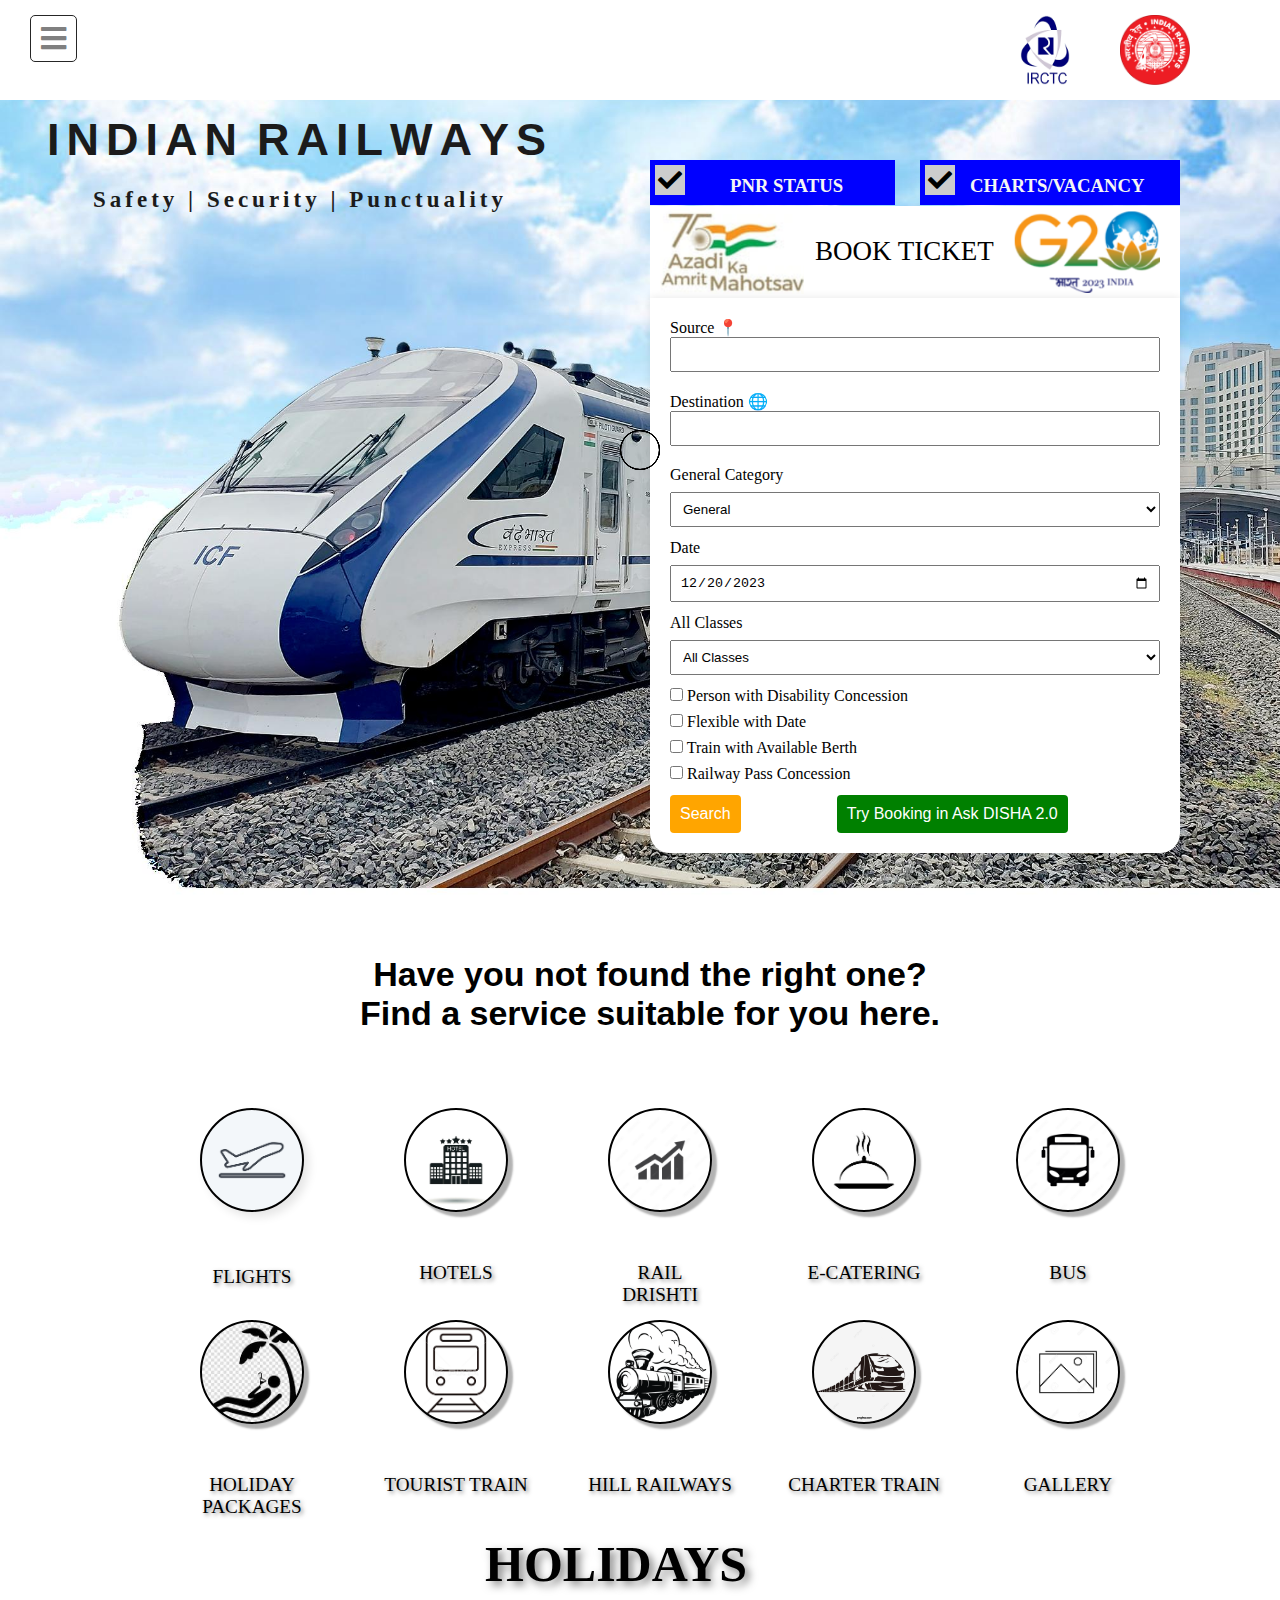
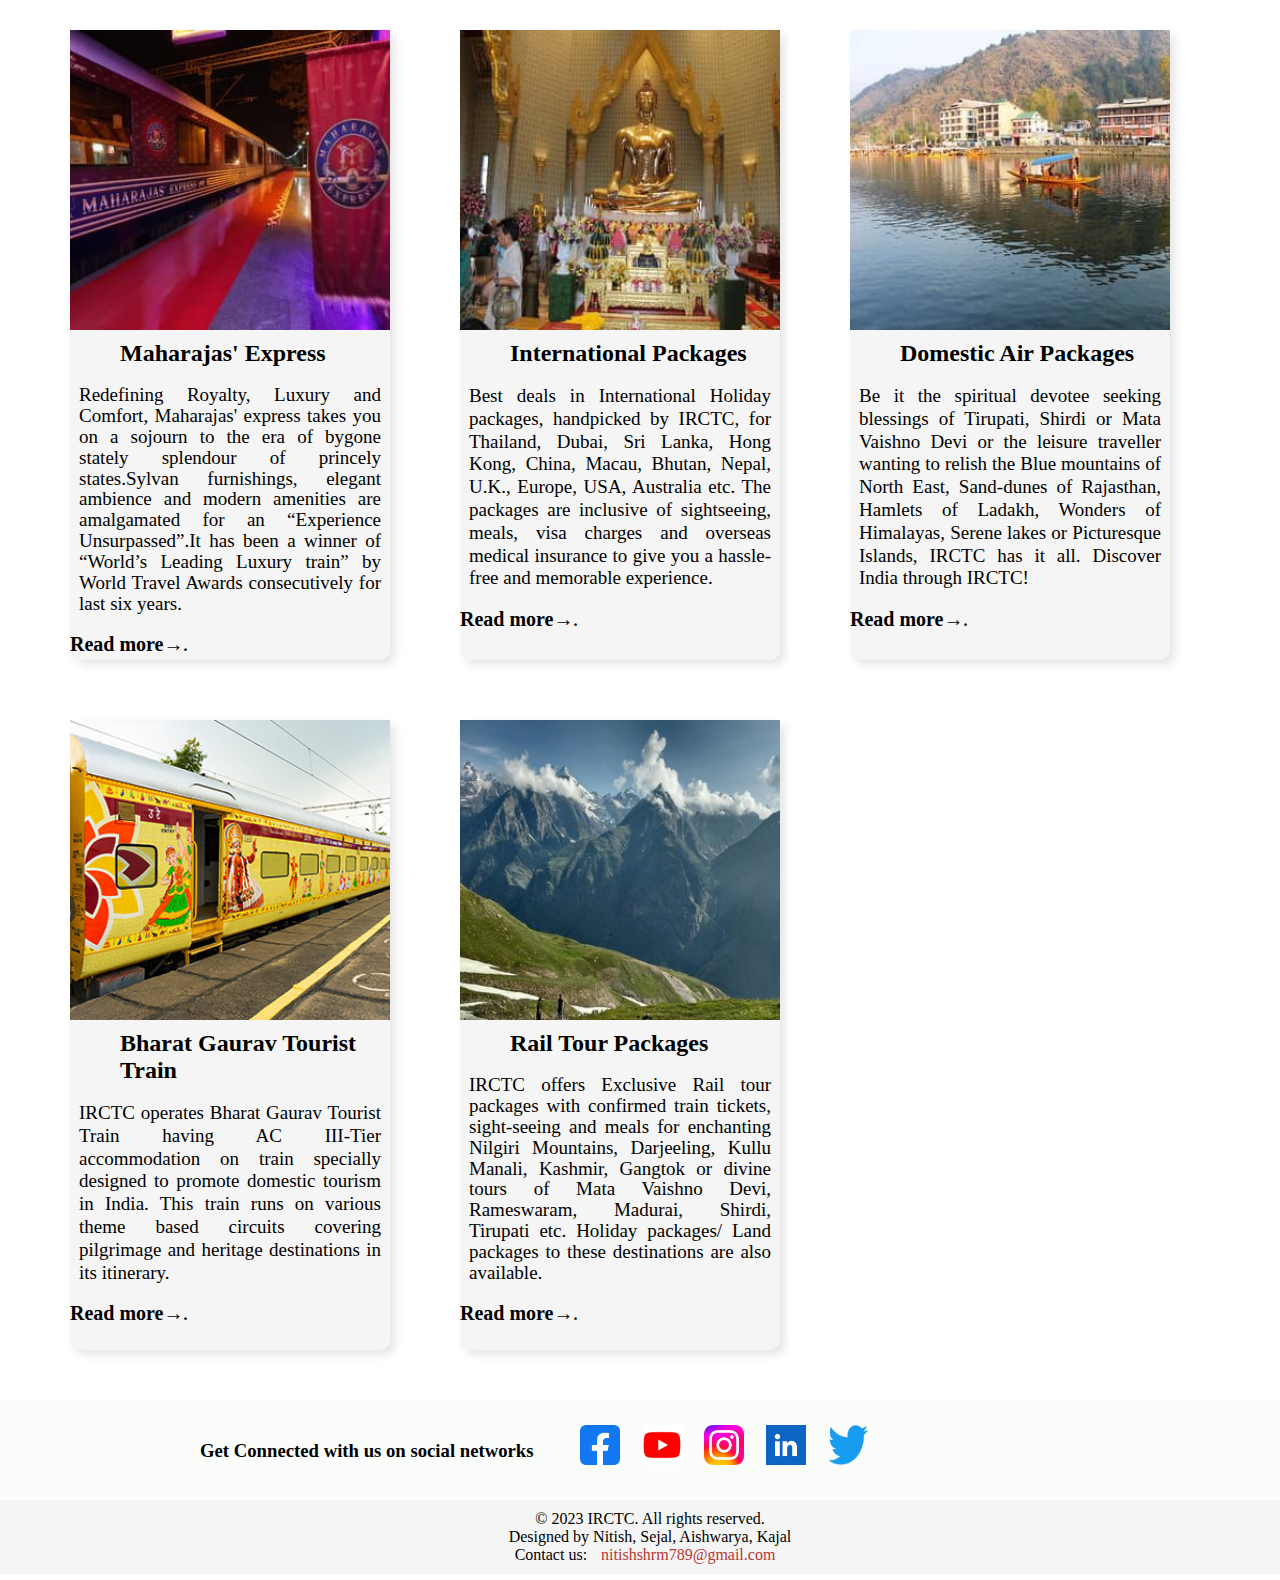
<file: index.html>
<!DOCTYPE html>
<html lang="en" dir="ltr">
  <head>
    <meta charset="utf-8">
    <link rel="stylesheet" href="style.css">
    <meta name="viewport" content="width=device-width, initial-scale=1.0">
    <title>IRCTC Next Generation eTicketing System</title>
    <link rel="stylesheet" href="https://cdnjs.cloudflare.com/ajax/libs/font-awesome/5.15.3/css/all.min.css"/>
    <link rel="stylesheet" href="https://cdnjs.cloudflare.com/ajax/libs/font-awesome/6.0.0/css/all.min.css" integrity="sha512-fI9Wkg2CCB9GOE9Vx4iht7Jj3b9a0hVrGWpCyNhW4F5e4pk3zcocETlZSWQ8dR82FkvQUw1iUzHu5Gzgk5aXmQ==" crossorigin="anonymous" referrerpolicy="no-referrer" />

  
  </head>
  <body>
    <nav>
      <div class="navbar">
        <div class="irctcLogo">
          <img src="images/irctc login.png" alt="Irctc logo">
        </div>
        <div class="indianRailway">
          <img src="images/indian_railway_image.webp" alt="Indian railway image">
        </div>
      </div>
    </nav>
    <input type="checkbox" id="check">
    <label for="check">
      <i class="fas fa-bars" id="btn1"></i>
      <i class="fas fa-times" id="cancel1"></i>
    </label>
    
    <div class="sidebar">
      <header>
        <h3>My Menu</h3>
      </header>
      <a href="login.html" class="active" target="_blank">
        <i class="fas fa-qrcode"></i>
        <span>LOGIN</span>
      </a>
      <a href="registration.html" target="_blank">
        <i class="fas fa-link"></i>
        <span>Register</span>
      </a>
      <a href="happy_eye.html" target="_blank">
        <i class="fas fa-stream"></i>
        <span>Overview</span>
      </a>
      <a href="happy_eye.html" target="_blank">
         <i class="fas fa-calendar"></i>
        <span>Events</span>
      </a>
      <a href="about.html" target="_blank">
        <i class="far fa-question-circle"></i>
        <span>About</span>
      </a>
      <a href="services.html" target="_blank">
        <i class="fas fa-sliders-h"></i>
        <span>Services</span>
      </a>
      <a href="contact.html" target="_blank">
        <i class="far fa-envelope"></i>
        <span>Contact</span>
      </a>
    </div>
    <div class="vandeBharatImage">
      <h2>
        <ul>
          <li>I</li>
          <li>N</li>
          <li>D</li>
          <li>I</li>
          <li>A</li>
          <li>N</li>
          <li>R</li>
          <li>A</li>
          <li>I</li>  
          <li>L</li>
          <li>W</li>
          <li>A</li>
          <li>Y</li>
          <li>S</li>
        </ul>
      </h2>
      <h4>Safety | Security | Punctuality</h4>
      <div class="pnr_status">
        <div class="bag">
          <i class="fas fa-check"></i>
        </div>
        <div class="pnr_text">
          <a href="pnr_status.html" target="_blank"><h3> PNR STATUS</h3></a>
        </div>        
      </div>

      <div class="charts_vaccancy">
        <div class="bag">
          <i class="fas fa-check"></i>
        </div>
        <div class="inner_charts_vaccancy" >
          <a href="train_chart.html" target="_blank"><h3>CHARTS/VACANCY</h3></a>
        </div>        
      </div>

      <div class="form">
        <div class="azaadi_ka_mahotsav"></div>
        <div class="Book_tkt"><p>BOOK TICKET</p></div>
        <div class="g20"></div>
        <div class="final_form">
          <form>
            <label for="source">
              Source
              <span class="icon">&#128205;</span>
              <input type="text" id="source" name="source" required>
            </label>
        
            <label for="destination">
              Destination
              <span class="icon">&#127760;</span>
              <input type="text" id="destination" name="destination" required>
            </label>
        
            <label for="category">General Category</label>
            <select id="category" name="category">
              <option value="default">General</option>
              <option value="ladies">Ladies</option>
              <option value="sr-citizen">Lower Birth/Sr Citizen</option>
              <option value="disability">Person with Disability</option>
              <option value="duty-pass">Duty Pass</option>
              <option value="tatkal">Tatkal</option>
              <option value="premium-tatkal">Premium Tatkal</option>
            </select>
        
            <label for="date">Date</label>
            <input type="date" id="date" name="date" value="2023-12-20">
        
            <label for="category">All Classes</label>
            <select id="category" name="category">
              <option value="default">All Classes</option>
              <option value="ladies">Anubhuti Class (EA)</option>
              <option value="sr-citizen">AC First Class (1A) </option>
              <option value="disability">Vistadome AC (EV)</option>
              <option value="duty-pass">Exec. Chair Car (EC)</option>
              <option value="tatkal">AC 2 Tier (2A)</option>
              <option value="premium-tatkal">First Class (FC)</option>
              <option value="premium-tatkal">AC 3 Tier (3A)</option>
              <option value="premium-tatkal">AC 3 Economy (3E)</option>
              <option value="premium-tatkal">Vistadome Chair Car (VC)</option>
              <option value="premium-tatkal">AC Chair car (CC)</option>
              <option value="premium-tatkal">Sleeper (SL)</option>
              <option value="premium-tatkal">Vistadome Non AC (VS)</option>
              <option value="premium-tatkal">Second Sitting (2S)</option>
            </select>
        
            <div class="checkbox-group">
              <label>
                <input type="checkbox" name="disability-concession"> Person with Disability Concession
              </label>
              <label>
                <input type="checkbox" name="flexible-date"> Flexible with Date
              </label>
              <label>
                <input type="checkbox" name="available-berth"> Train with Available Berth
              </label>
              <label>
                <input type="checkbox" name="railway-pass-concession"> Railway Pass Concession
              </label>
            </div>
        
            <button type="button" class="search-btn">Search</button>
            <button type="button" class="try-booking-btn">Try Booking in Ask DISHA 2.0</button>
          </form>
        </div>



      </div>
      
    </div>
    <div class="icon_Section">
      <h2 _ngcontent-ney-c70="">Have you not found the right one?<br>Find a service suitable for you here.</h2>
      <div class="icons">
        <div class="icons1">
          <div class="flight_both">
            <div class="flight"></div>
            <label for="FLIGHTS">FLIGHTS</label>
          </div>

          <div class="hotels_both">
            <div class="hotels"></div>
            <label for="HOTELS">HOTELS</label>
          </div>

          <div class="rail_drishti_both">
            <div class="rail_drishti"></div>
            <label for="RAIL DRISHTI">RAIL <br> DRISHTI</label>
          </div>

          <div class="e-catering-both">
            <div class="e-catering"></div>
            <label for="E-CATERING">E-CATERING</label>
          </div>

          <div class="bus_both">
            <div class="bus"></div> 
            <label for="BUS">BUS</label>
          </div>
          
        </div>
        
        <div class="icons2">

            <div class="holiday_packages_both">
              <div class="holiday_packages"></div>
              <label for="HOLIDAY PACKAGES">HOLIDAY <br> PACKAGES</label>
            </div>
  
            <div class="tourist_train_both">
              <div class="tourist_train"></div>
              <label for="TOURIST TRAIN">TOURIST TRAIN</label>
            </div>
  
            <div class="hill_railways_both">
              <div class="hill_railways"></div>
              <label for="HILL RAILWAYS">HILL RAILWAYS</label>
            </div>
  
            <div class="charter_train-both">
              <div class="charter_train"></div>
              <label for="CHARTER TRAIN">CHARTER TRAIN</label>
            </div>
  
            <div class="gallery_both">
              <div class="gallery"></div>
              <label for="GALLERY">GALLERY</label>
            </div>
        </div>
      </div>
    </div>

    <div class="holidays">
      <!-- <h1>HOLIDAYS</h1> -->
      <div class="section">
          <h1 class="ball">HOLIDAYS</h1>
      </div>
      <div class="maharajas_express">
        <div class="img1"></div>
        <h2>Maharajas' Express</h2><br>
        <p>Redefining Royalty, Luxury and Comfort, Maharajas' express takes you on a sojourn to the
           era of bygone stately splendour of princely states.Sylvan furnishings, elegant ambience and modern 
           amenities are amalgamated for an “Experience Unsurpassed”.It has been a winner of “World’s Leading 
           Luxury train” by World Travel Awards consecutively for last six years.</p> <br>
           <strong><a href="happy_eye.html" target="_blank">Read more→</a>.</strong>
      </div>
      <div class="International_Packages">
        <div class="img2"></div>
        <h2>International Packages</h2><br>
        <p>Best deals in International Holiday packages, handpicked by IRCTC, for Thailand, Dubai, Sri Lanka, 
          Hong Kong, China, Macau, Bhutan, Nepal, U.K., Europe, USA, Australia etc. The packages are inclusive 
          of sightseeing, meals, visa charges and overseas medical insurance to give you a hassle-free and 
          memorable experience.</p> <br>
          <strong><a href="happy_eye.html" target="_blank">Read more→</a>.</strong>
      </div>
      <div class="Domestic_Air_Packages">
        <div class="img3"></div>
        <h2>Domestic Air Packages</h2><br>
        <p>Be it the spiritual devotee seeking blessings of Tirupati, Shirdi or Mata Vaishno Devi or the leisure 
          traveller wanting to relish the Blue mountains of North East, Sand-dunes of Rajasthan, Hamlets of Ladakh, 
          Wonders of Himalayas, Serene lakes or Picturesque Islands, IRCTC has it all. Discover India through IRCTC!</p><br>
          <strong><a href="happy_eye.html" target="_blank">Read more→</a>.</strong>
      </div>
      <div class="Bharat_Gaurav_Tourist_Train">
        <div class="img4"></div>
        <h2>Bharat Gaurav Tourist Train</h2><br>
        <p>IRCTC operates Bharat Gaurav Tourist Train having AC III-Tier accommodation on train specially designed to 
          promote domestic tourism in India. This train runs on various theme based circuits covering pilgrimage and 
          heritage destinations in its itinerary.</p><br>
          <strong><a href="happy_eye.html" target="_blank">Read more→</a>.</strong>
      </div>
      <div class="Rail_Tour_Packages">
        <div class="img5"></div>
        <h2>Rail Tour Packages</h2><br>
        <p>IRCTC offers Exclusive Rail tour packages with confirmed train tickets, sight-seeing and meals for enchanting 
          Nilgiri Mountains, Darjeeling, Kullu Manali, Kashmir, Gangtok or divine tours of Mata Vaishno Devi, Rameswaram, 
          Madurai, Shirdi, Tirupati etc. Holiday packages/ Land packages to these destinations are also available.</p><br>
          <strong><a href="happy_eye.html" target="_blank">Read more→</a>.</strong>
      </div>
    </div>
    <div class="trail">
      <div class="pointer pointer1"></div>
      <div class="pointer pointer2"></div>
      <div class="pointer pointer3"></div>
      <div class="pointer pointer4"></div>
      <div class="pointer pointer5"></div>
  </div>
 
  <div class="social_media">
    <h3>Get Connected with us on social networks</h3>
    <div class="facebook1">
      <a href="happy_eye.html" target="_blank"><img src="footer_images/facebook.png" alt=""></a>
    </div>
    <div class="youtube1">
      <a href="happy_eye.html" target="_blank"><img src="footer_images/youtube.webp" alt=""></a>
    </div>
    <div class="instagram1">
      <a href="happy_eye.html" target="_blank"><img src="footer_images/instagram.webp" alt=""></a>
    </div>
    <div class="linkedin1">
      <a href="happy_eye.html" target="_blank"><img src="footer_images/linkedln.png" alt=""></a>
    </div>
    <div class="twitter1">
      <a href="happy_eye.html" target="_blank"><img src="footer_images/twitter.png" alt=""></a>
    </div>
  </div>

  <dov class="footer123">
    <div class="footer">
      <p>&copy; 2023 IRCTC. All rights reserved.</p>
      <p>Designed by Nitish, Sejal, Aishwarya, Kajal</p>
      <p>Contact us: <a href="mailto:nitishshrm789@gmail.com">nitishshrm789@gmail.com</a></p>
    </div>
  </dov>
  

  <script src="https://code.jquery.com/jquery-3.3.1.js" ></script>

<script>
  var cursor = document.getElementsByClassName('pointer');
  var vandeBharatImage = document.querySelector('.vandeBharatImage');

  document.addEventListener('mousemove', function (e) {
    var x = e.clientX;
    var y = e.clientY;

    var boundingRect = vandeBharatImage.getBoundingClientRect();

    for (var i = 0; i < cursor.length; i++) {
      cursor[i].style.left = x - boundingRect.left + "px";
      cursor[i].style.top = y - boundingRect.top + "px";
    }
  });
</script>

</body>
</html>
</file>
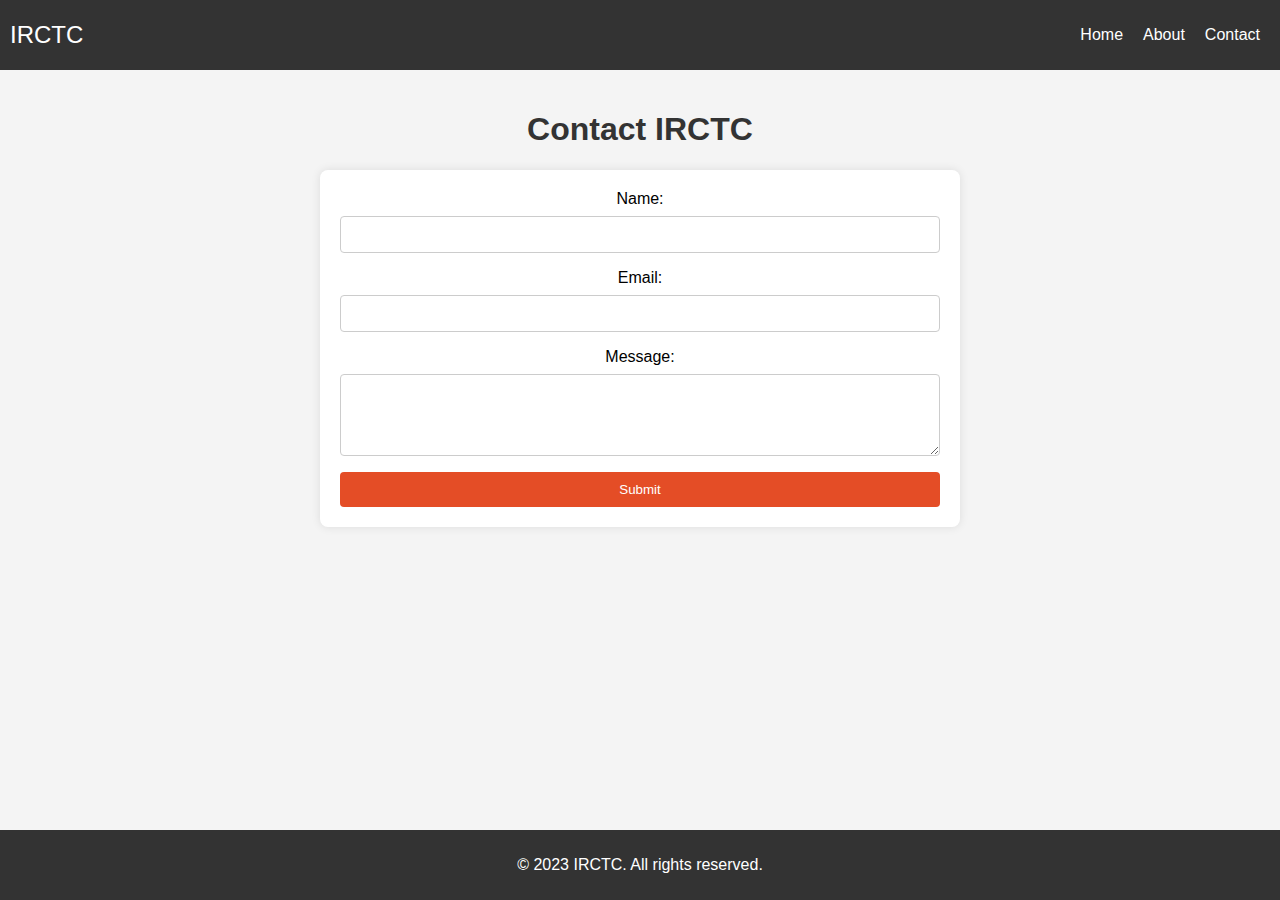
<file: contact.html>
<!DOCTYPE html>
<html lang="en">
<head>
    <meta charset="UTF-8">
    <meta name="viewport" content="width=device-width, initial-scale=1.0">
    <title>Contact IRCTC</title>
    <link rel="stylesheet" href="contact.css">
</head>
<body>
    <header>
        <nav>
            <div class="logo">IRCTC</div>
            <ul>
                <li><a href="index.html" target="_blank">Home</a></li>
                <li><a href="about.html" target="_blank">About</a></li>
                <li><a href="contact.html" target="_blank">Contact</a></li>
            </ul>
        </nav>
    </header>

    <div class="contact-container">
        <h1>Contact IRCTC</h1>
        <div class="contact-form">
            <form id="contactForm">
                <label for="name">Name:</label>
                <input type="text" id="name" name="name" required>

                <label for="email">Email:</label>
                <input type="email" id="email" name="email" required>

                <label for="message">Message:</label>
                <textarea id="message" name="message" rows="4" required></textarea>

                <button type="submit">Submit</button>
            </form>
        </div>
    </div>

    <footer>
        <p>&copy; 2023 IRCTC. All rights reserved.</p>
    </footer>

    <script>
        document.getElementById('contactForm').addEventListener('submit', function(event) {
            event.preventDefault();
            // You can add your logic for form submission here
            alert('Form submitted successfully!');
        });
    </script>
</body>
</html>
</file>
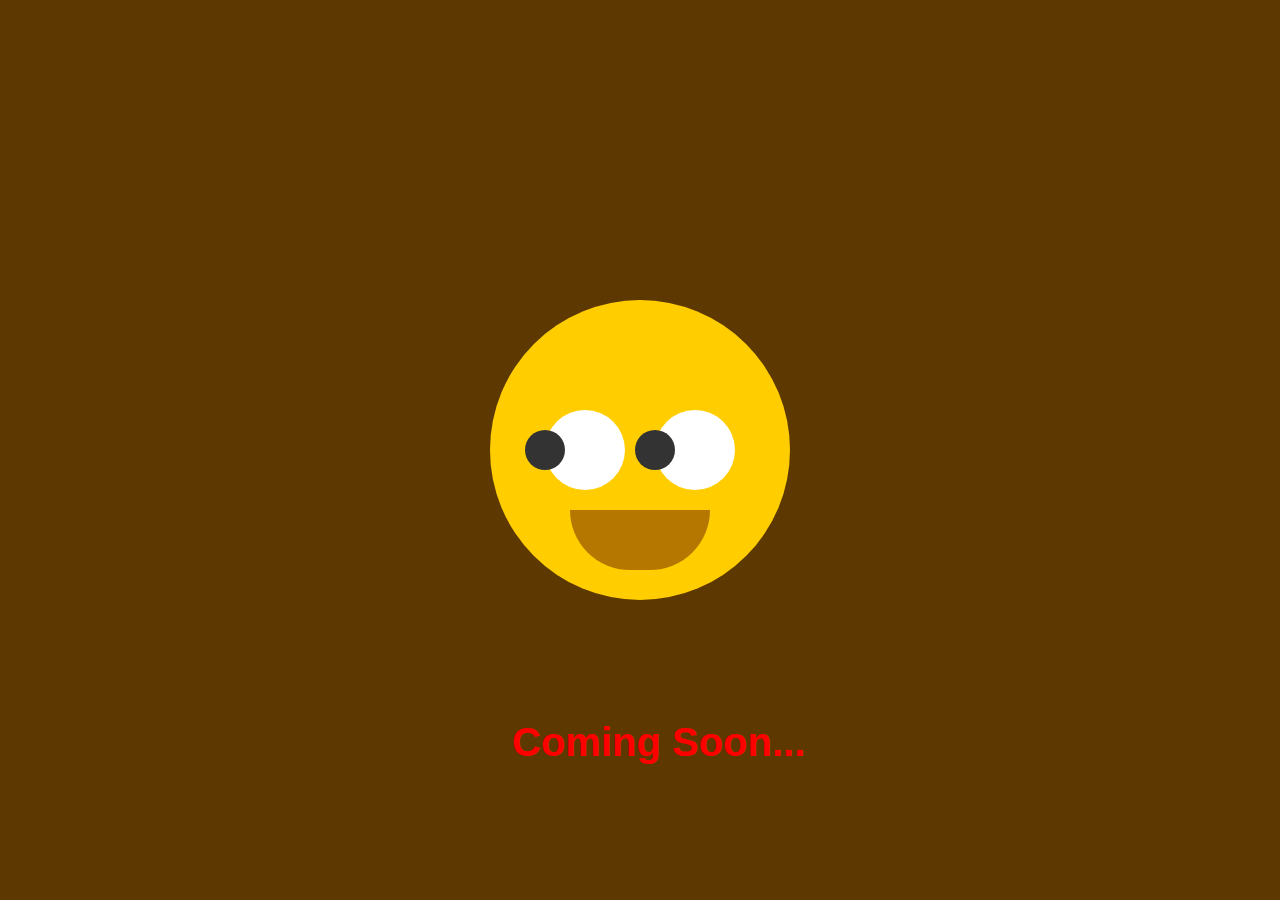
<file: happy_eye.html>
<!DOCTYPE html>
<html lang="en">
<head>
    <meta charset="UTF-8">
    <meta name="viewport" content="width=device-width, initial-scale=1.0">
    <title>Eyes Follow Cursor</title>
    <link rel="stylesheet" href="happy_eye.css">
</head>
<body>
    <div class="face">
        <div class="eyes">
            <div class="eye"></div>
            <div class="eye"></div>
        </div>
    </div>
    <div class="heading">
        <h2>Coming Soon...</h2>
    </div>
    <script>
        document.querySelector('body').addEventListener('mousemove', eyeball);

        function eyeball(event) {
            var eye = document.querySelectorAll('.eye');
            eye.forEach(function (eye) {
                let x = (eye.getBoundingClientRect().left) + (eye.clientWidth / 2);
                let y = (eye.getBoundingClientRect().top) + (eye.clientHeight / 2);

                let radian = Math.atan2(event.pageX - x, event.pageY - y);

                let rot = (radian * (180 / Math.PI) * -1) + 270;
                eye.style.transform = "rotate(" + rot + "deg)";
            });
        }
    </script>
</body>
</html>
</file>
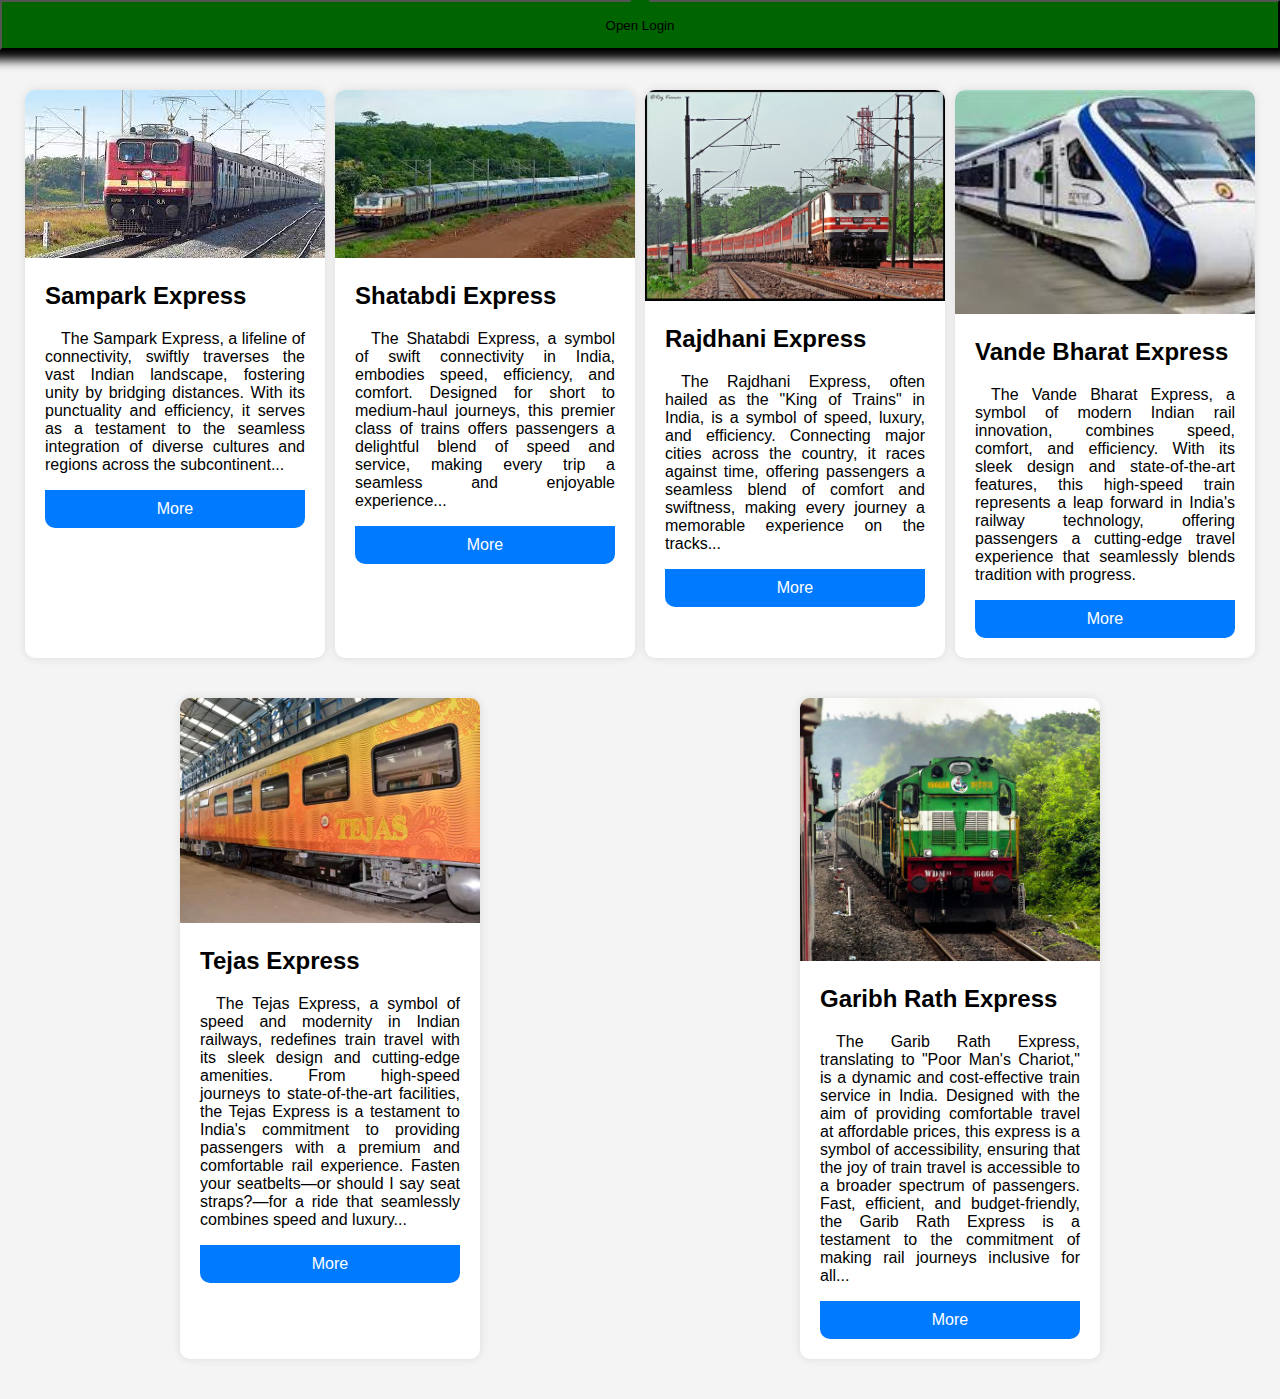
<file: login.html>
<!DOCTYPE html>
<html lang="en">
<head>
    <meta charset="UTF-8">
    <meta name="viewport" content="width=device-width, initial-scale=1.0">
    <title>IRCTC Login</title>
    <link rel="stylesheet" href="login.css">
</head>
<body>
    <button id="showLogin">Open Login</button>

    <div id="loginPopup" class="popup">
        <div class="login-container">
            <span class="close" id="closeLogin">&times;</span>
            <form>
                <h1>Login to IRCTC</h1>
                <label for="username">Username:</label>
                <input type="text" id="username" name="username" required>
                
                <label for="password">Password:</label>
                <input type="password" id="password" name="password" required>
                
                <button type="submit" class="orange-btn">Sign In</button>
                
                <div class="options">
                    <a href="#">Forgot Account Details</a>
                </div>

                <div class="buttons">
                    <button type="button">Register</button>
                    <button type="button">Agent Login</button>
                </div>
            </form>
        </div>
    </div>

    <div class="main-container">
        <!-- Three cards above -->
        <div class="card">
            <img src="images/trains/Sampark_kranti_express.jpg" alt="Card Image">
            <div class="card-content">
                <h2>Sampark Express</h2>
                <p>The Sampark Express, a lifeline of connectivity, swiftly traverses the vast Indian landscape, fostering unity by bridging distances. With its punctuality and efficiency, it serves as a testament to the seamless integration of diverse cultures and regions across the subcontinent...</p>
                <a href="#" class="more-link">More</a>
            </div>
        </div>
        <div class="card">
            <img src="images/trains/Shatabdi_Express.jpg" alt="Card Image">
            <div class="card-content">
                <h2>Shatabdi Express</h2>
                <p>The Shatabdi Express, a symbol of swift connectivity in India, embodies speed, efficiency, and comfort. Designed for short to medium-haul journeys, this premier class of trains offers passengers a delightful blend of speed and service, making every trip a seamless and enjoyable experience...</p>
                <a href="#" class="more-link">More</a>
            </div>
        </div>
        <div class="card">
            <img src="images/trains/rajdhani_express.jpg" alt="Card Image">
            <div class="card-content">
                <h2>Rajdhani Express</h2>
                <p>The Rajdhani Express, often hailed as the "King of Trains" in India, is a symbol of speed, luxury, and efficiency. Connecting major cities across the country, it races against time, offering passengers a seamless blend of comfort and swiftness, making every journey a memorable experience on the tracks...</p>
                <a href="#" class="more-link">More</a>
            </div>
        </div>
        
        

        <!-- Three cards below -->
        <div class="card">
            <img src="images/trains/vande_bharat.jpg" alt="Card Image">
            <div class="card-content">
                <h2>Vande Bharat Express</h2>
                <p>The Vande Bharat Express, a symbol of modern Indian rail innovation, combines speed, comfort, and efficiency. With its sleek design and state-of-the-art features, this high-speed train represents a leap forward in India's railway technology, offering passengers a cutting-edge travel experience that seamlessly blends tradition with progress.</p>
                <a href="#" class="more-link">More</a>
            </div>
        </div>
        <div class="card">
            <img src="images/trains/Tejas Express.webp" alt="Card Image">
            <div class="card-content">
                <h2>Tejas Express</h2>
                <p>The Tejas Express, a symbol of speed and modernity in Indian railways, redefines train travel with its sleek design and cutting-edge amenities. From high-speed journeys to state-of-the-art facilities, the Tejas Express is a testament to India's commitment to providing passengers with a premium and comfortable rail experience. Fasten your seatbelts—or should I say seat straps?—for a ride that seamlessly combines speed and luxury...</p>
                <a href="#" class="more-link">More</a>
            </div>
        </div>
        <div class="card">
            <img src="images/trains/garibh rath.jpg" alt="Card Image">
            <div class="card-content">
                <h2>Garibh Rath Express</h2>
                <p>The Garib Rath Express, translating to "Poor Man's Chariot," is a dynamic and cost-effective train service in India. Designed with the aim of providing comfortable travel at affordable prices, this express is a symbol of accessibility, ensuring that the joy of train travel is accessible to a broader spectrum of passengers. Fast, efficient, and budget-friendly, the Garib Rath Express is a testament to the commitment of making rail journeys inclusive for all...</p>
                <a href="#" class="more-link">More</a>
            </div>
        </div>
    </div>


    <script>
        document.getElementById('showLogin').addEventListener('click', function() {
            document.getElementById('loginPopup').style.display = 'block';
        });

        document.getElementById('closeLogin').addEventListener('click', function() {
            document.getElementById('loginPopup').style.display = 'none';
        });

        document.addEventListener('click', function(e) {
            var popup = document.getElementById('loginPopup');
            var showLoginBtn = document.getElementById('showLogin');

            if (!popup.contains(e.target) && e.target !== showLoginBtn) {
                popup.style.display = 'none';
            }
        });
    </script>
</body>
</html>
</file>
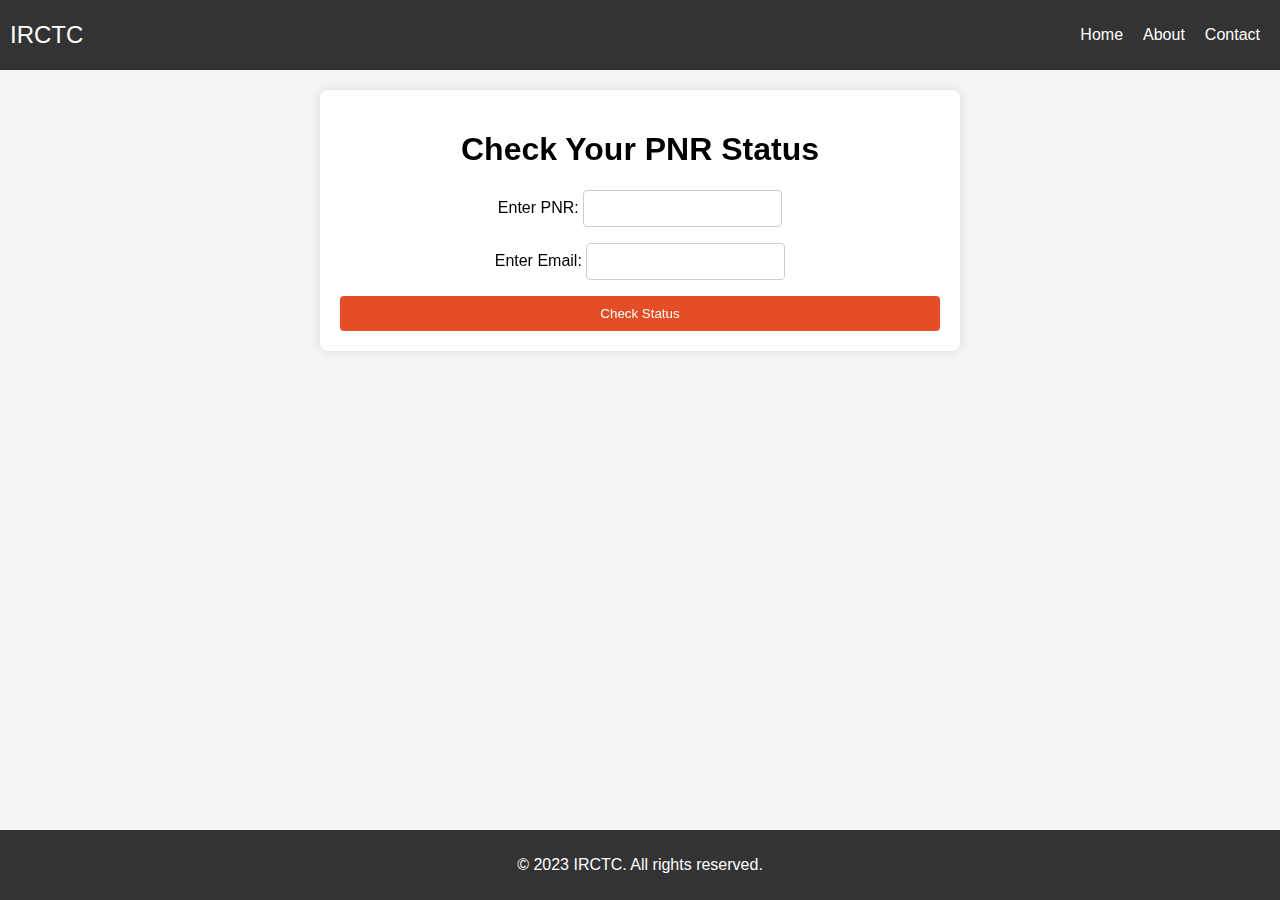
<file: pnr_status.html>
<!DOCTYPE html>
<html lang="en">
<head>
    <meta charset="UTF-8">
    <meta name="viewport" content="width=device-width, initial-scale=1.0">
    <title>IRCTC PNR Status Check</title>
    <link rel="stylesheet" href="pnr_status.css">
</head>
<body>
    <header>
        <nav>
            <div class="logo">IRCTC</div>
            <ul>
                <li><a href="index.html" target="_blank">Home</a></li>
                <li><a href="about.html" target="_blank">About</a></li>
                <li><a href="contact.html" target="_blank">Contact</a></li>
            </ul>
        </nav>
    </header>

    <div class="pnr-check-container">
        <h1>Check Your PNR Status</h1>
        <form>
            <div class="form-group">
                <label for="pnr">Enter PNR:</label>
                <input type="text" id="pnr" name="pnr" required>
            </div>
            <div class="form-group">
                <label for="email">Enter Email:</label>
                <input type="email" id="email" name="email" required>
            </div>
            <button type="submit">Check Status</button>
        </form>
    </div>

    <footer>
        <p>&copy; 2023 IRCTC. All rights reserved.</p>
    </footer>
</body>
</html>
</file>
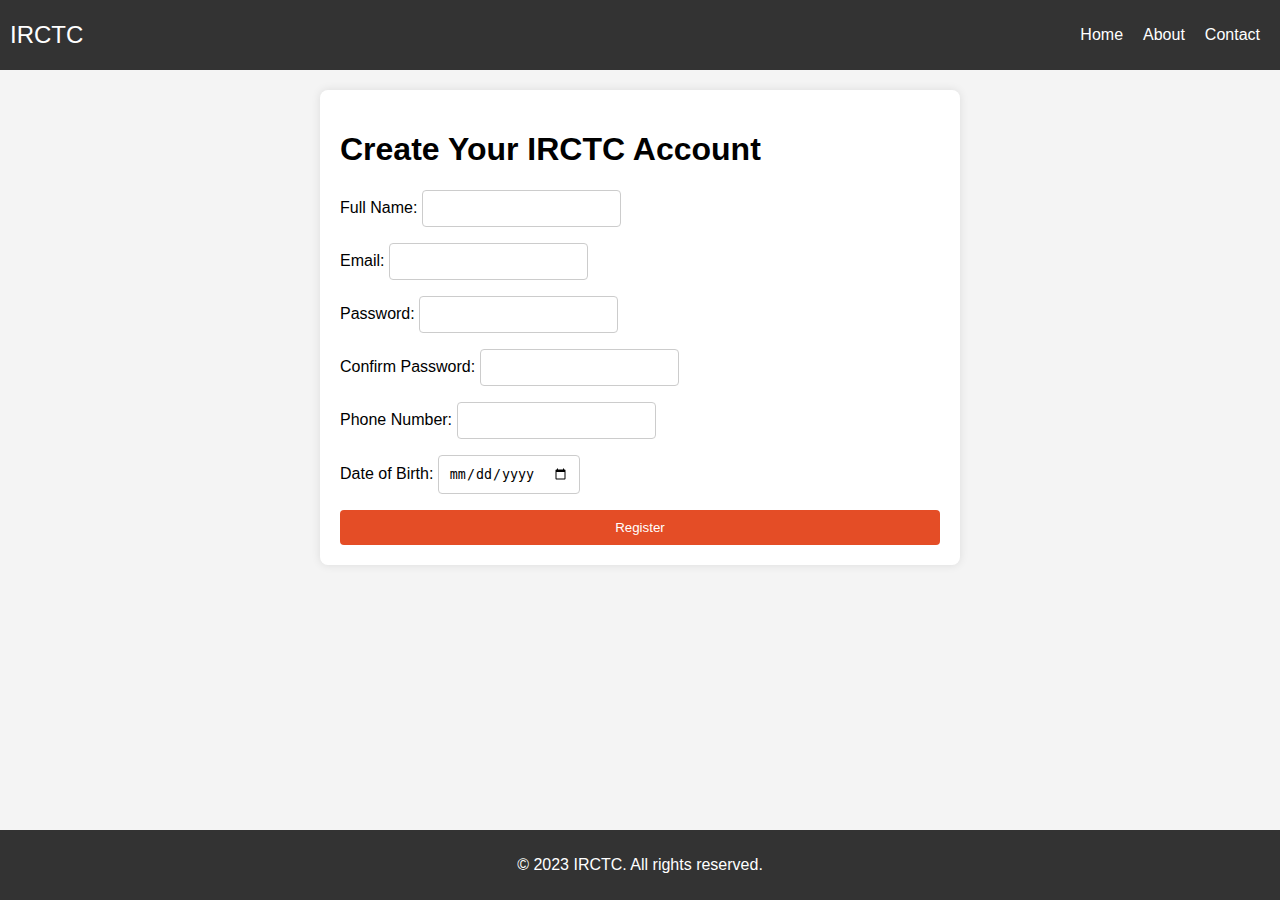
<file: registration.html>
<!DOCTYPE html>
<html lang="en">
<head>
    <meta charset="UTF-8">
    <meta name="viewport" content="width=device-width, initial-scale=1.0">
    <title>IRCTC Registration</title>
    <link rel="stylesheet" href="registration.css">
</head>
<body>
    <header>
        <nav>
            <div class="logo">IRCTC</div>
            <ul>
                <li><a href="index.html" target="_blank">Home</a></li>
                <li><a href="about.html" target="_blank">About</a></li>
                <li><a href="contact.html" target="_blank">Contact</a></li>
            </ul>
        </nav>
    </header>

    <div class="registration-container">
        <form>
            <h1>Create Your IRCTC Account</h1>
            <div class="form-group">
                <label for="fullname">Full Name:</label>
                <input type="text" id="fullname" name="fullname" required>
            </div>
            <div class="form-group">
                <label for="email">Email:</label>
                <input type="email" id="email" name="email" required>
            </div>
            <div class="form-group">
                <label for="password">Password:</label>
                <input type="password" id="password" name="password" required>
            </div>
            <div class="form-group">
                <label for="confirm-password">Confirm Password:</label>
                <input type="password" id="confirm-password" name="confirm-password" required>
            </div>
            <div class="form-group">
                <label for="phone">Phone Number:</label>
                <input type="tel" id="phone" name="phone" required>
            </div>
            <div class="form-group">
                <label for="dob">Date of Birth:</label>
                <input type="date" id="dob" name="dob" required>
            </div>
            <button type="submit">Register</button>
        </form>
    </div>

    <footer>
        <p>&copy; 2023 IRCTC. All rights reserved.</p>
    </footer>
</body>
</html>
</file>
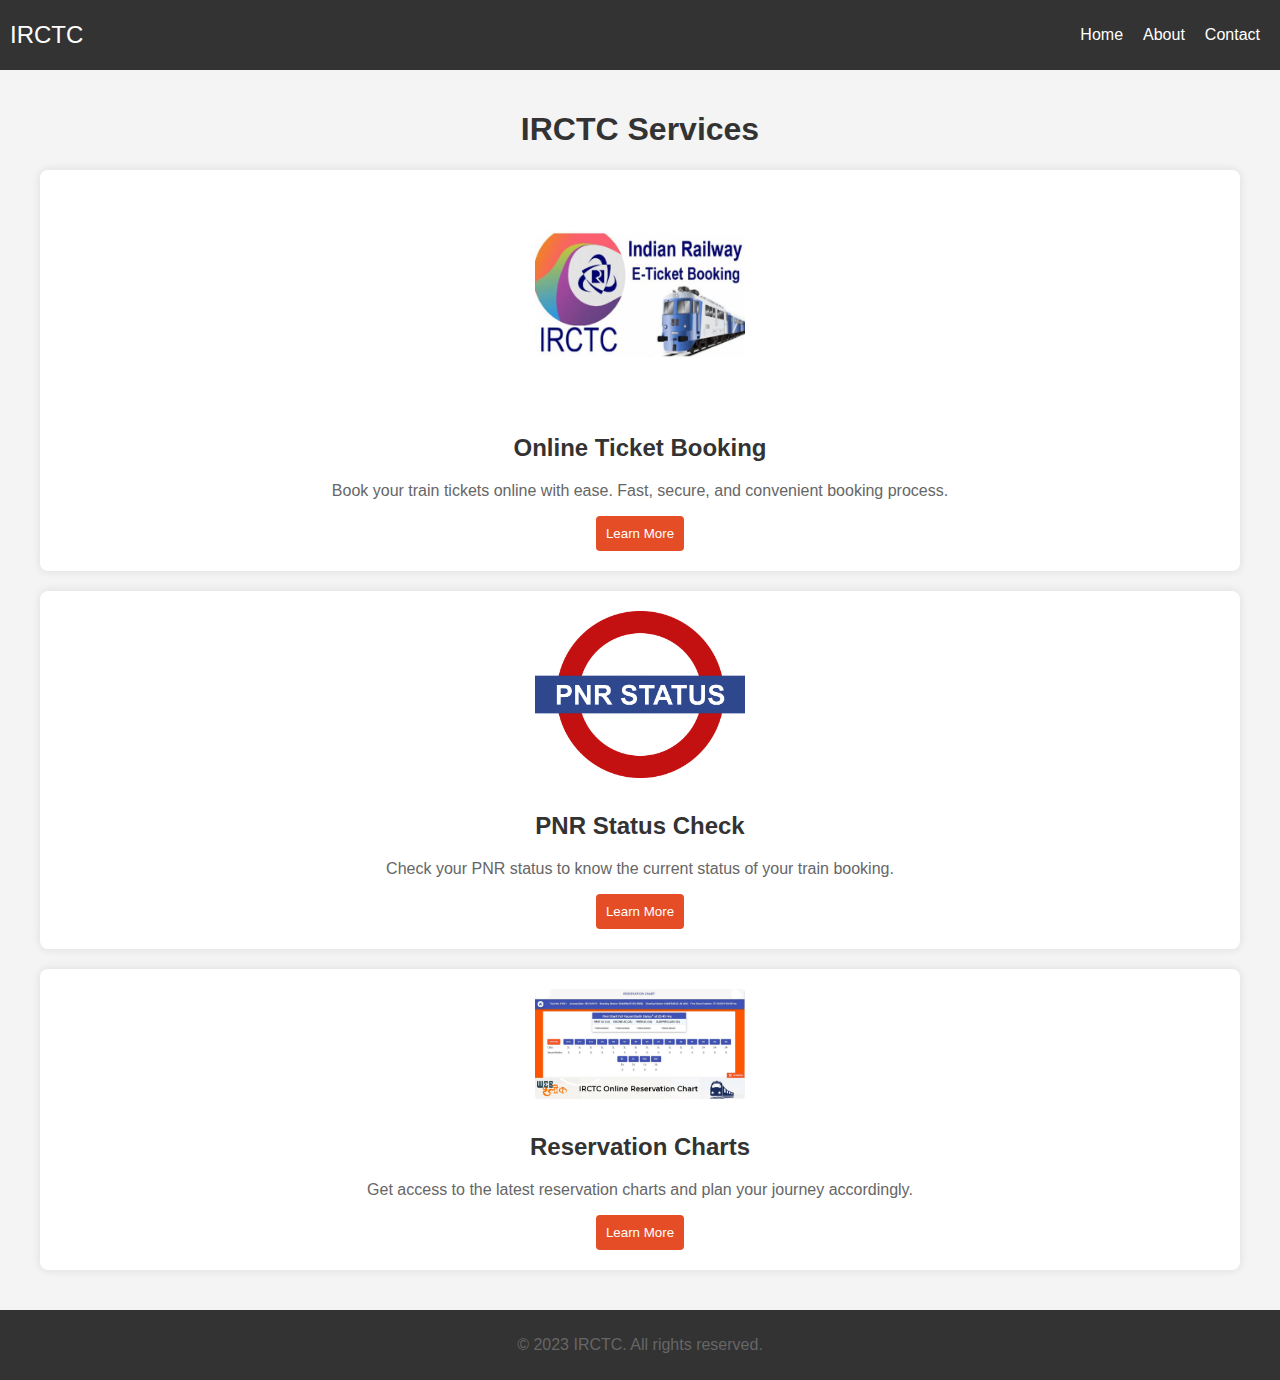
<file: services.html>
<!DOCTYPE html>
<html lang="en">
<head>
    <meta charset="UTF-8">
    <meta name="viewport" content="width=device-width, initial-scale=1.0">
    <title>IRCTC Services</title>
    <link rel="stylesheet" href="services.css">
</head>
<body>
    <header>
        <nav>
            <div class="logo">IRCTC</div>
            <ul>
                <li><a href="index.html" target="_blank">Home</a></li>
                <li><a href="about.html" target="_blank">About</a></li>
                <li><a href="contact.html" target="_blank">Contact</a></li>
            </ul>
        </nav>
    </header>

    <div class="services-container">
        <h1>IRCTC Services</h1>

        <div class="service">
            <img src="images/services.jpg" alt="Service Image">
            <h2>Online Ticket Booking</h2>
            <p>Book your train tickets online with ease. Fast, secure, and convenient booking process.</p>
            <button onclick="learnMore()">Learn More</button>
        </div>

        <div class="service">
            <img src="images/pnr_status_check.png" alt="Service Image">
            <h2>PNR Status Check</h2>
            <p>Check your PNR status to know the current status of your train booking.</p>
            <button onclick="learnMore()">Learn More</button>
        </div>

        <div class="service">
            <img src="images/reservation-chart.webp" alt="Service Image">
            <h2>Reservation Charts</h2>
            <p>Get access to the latest reservation charts and plan your journey accordingly.</p>
            <button onclick="learnMore()">Learn More</button>
        </div>
    </div>

    <footer>
        <p>&copy; 2023 IRCTC. All rights reserved.</p>
    </footer>

    <script>
        function learnMore() {
            alert("Learn more feature coming soon!");
        }
    </script>
</body>
</html>
</file>
<file: style.css>
@import url('https://fonts.googleapis.com/css?family=Montserrat:600|Open+Sans:600&display=swap');
*{
  margin: 0;
  padding: 0;
  text-decoration: none;
  
}
.sidebar{
  position: fixed;
  width: 240px;
  left: -240px;
  height: 100%;
  background: #1e1e1e;
  z-index: 6;
  transition: all .7s ease;
  
}
.sidebar header{
  font-size: 28px;
  color: white;
  line-height: 70px;
  text-align: center;
  background: #1b1b1b;
  user-select: none;
  font-family: 'Montserrat', sans-serif;
}
.sidebar a{
  display: block;
  height: 65px;
  width: 100%;
  color: white;
  line-height: 65px;
  padding-left: 30px;
  box-sizing: border-box;
  border-bottom: 1px solid black;
  border-top: 1px solid rgba(255,255,255,.1);
  border-left: 5px solid transparent;
  font-family: 'Open Sans', sans-serif;
  transition: all .5s ease;
}
a.active,a:hover{
  border-left: 5px solid #b93632;
  color: #b93632;
}
.sidebar a i{
  font-size: 23px;
  margin-right: 16px;
}
.sidebar a span{
  letter-spacing: 1px;
  text-transform: uppercase;
}
#check{
  display: none;
}
label #btn1,label #cancel1{
  position: absolute;
  cursor: pointer;
  color: gray !important;
  border-radius: 5px;
  border: 1px solid #262626;
  margin: 15px 30px;
  font-size: 29px;
  background: white;
  height: 45px;
  width: 45px;
  text-align: center;
  line-height: 45px;
  transition: all .5s ease;
  z-index: 1000px;
}
label #cancel1{
  opacity: 0;
  visibility: hidden;
}
#check:checked ~ .sidebar{
  left: 0;
}
#check:checked ~ label #btn1{
  margin-left: 245px;
  opacity: 0;
  visibility: hidden;
}
#check:checked ~ label #cancel1{
  margin-left: 245px;
  opacity: 1;
  visibility: visible;
}
@media(max-width : 860px){
  .sidebar{
    height: auto;
    width: 70px;
    left: 0;
    margin: 100px 0;
  }
  header,#btn1,#cancel1{
    display: none;
  }
  span{
    position: absolute;
    margin-left: 23px;
    opacity: 0;
    visibility: hidden;
  }
  .sidebar a{
    height: 60px;
  }
  .sidebar a i{
    margin-left: -10px;
  }
  a:hover {
    width: 200px;
    background: inherit;
  }
  .sidebar a:hover span{
    opacity: 1;
    visibility: visible;
  }
}

 .navbar{
  height: 100px;
  width: 100%;
  background-color: white;
  position: absolute;
}

.irctcLogo{
  position: absolute;
  height: 70px;
  width: 70px;
  /* background-color: aqua; */
  right: 220px;
  top: 15px;
}
.irctcLogo img{
  height: 70px;
  width: 110px;
}
.indianRailway{
  position: absolute;
  height: 70px;
  width: 70px;
  /* background-color: aqua; */
  right: 90px;
  top: 15px;
  transition: .5s ease ;
}

.indianRailway img {
  height: 70px;
  width: 70px;
}

.vandeBharatImage{
  background-image: url('images/vande_bharat_images.jpeg');
  height: 900px;
  width: 100%;
  background-size: cover;
  background-repeat: no-repeat;
}
ul
{
    position: absolute;
    top: 50%;
    left: 50%;
    transform: translate(-50%,-50%);
    margin: 0;
    padding: 0;
    display: flex;
}
.vandeBharatImage ul li {
  list-style: none;
  font-family: arial;
  letter-spacing: 7px;
  text-shadow: none;
  animation: animate 1s infinite linear;
}

@keyframes animate
{
  0% {
    color: #FF9933; /* Saffron */
}

18% {
    color: #ffffff; /* White */
}

20% {
    color: #138808; /* Green */
    text-shadow: 0 0 7px #228B22, 0 0 20px #0B6623;
}

    30%
    {
        color: #484848;
        text-shadow: none;
    }

    35%
    {
        color: #484848;
        text-shadow: 0 0 #539dbf , 0 0 20px #077b88;
    }

    70%
    {
        color: #484848;
        text-shadow: none;
    }

    85%
    {
        color: #484848;
        text-shadow: 0 0 7px #539dbf , 0 0 20px #077b88;
    }

    90%
    {
        color: #484848;
        text-shadow: none;
    }

    100%
    {
        color: #484848;
        text-shadow: none;
    }
}
ul li:nth-child(1)
{
    animation-delay: .2s;
}

ul li:nth-child(2)
{
    animation-delay: .4s;
}

ul li:nth-child(3)
{
    animation-delay: .6s;
}

ul li:nth-child(4)
{
    animation-delay: .8s;
}

ul li:nth-child(5)
{
    animation-delay: .1s;
}

ul li:nth-child(6)
{
    animation-delay: 1.2s;
    letter-spacing: 20px;
}

ul li:nth-child(7)
{
    animation-delay: 1.4s;
}

ul li:nth-child(8)
{
    animation-delay: 1.6s;
}

ul li:nth-child(9)
{
    animation-delay: 1.8s;
}

ul li:nth-child(10)
{
    animation-delay: 2.0s;
}

ul li:nth-child(11)
{
    animation-delay: 2.2s;
}

ul li:nth-child(12)
{
    animation-delay: 2.4s;
}

ul li:nth-child(13)
{
    animation-delay: 2.6s;
}

ul li:nth-child(14)
{
    animation-delay: 2.8s;
}
.vandeBharatImage h2 {
  position: absolute;
  top: 140px;
  letter-spacing: 4px;
  left: 300px;
  transform: translate(-50%, -50%);
  color: #1b1b1b; /* Add a color to make the text visible on the image */
  font-size: 45px;
}

.vandeBharatImage h4 {
  position: absolute;
  top: 200px;
  letter-spacing: 4px;
  left: 300px;
  transform: translate(-50%, -50%);
  color: #1b1b1b; /* Add a color to make the text visible on the image */
  font-size: 23px;
}

.bag {
  position: relative;
  width: 30px;
  height: 30px;
  background-color: #ccc; /* Adjust the background color of the bag */
  display: flex;
  justify-content: center;
  align-items: center;
}

.bag i {
  color: whie; /* Adjust the color of the tick mark */
  font-size: 24px; /* Adjust the size of the tick mark */
}
.pnr_status{
  padding: 5px;
  padding-top: 5px;
  width: 235px;
  height: 35px;
  background-color: blue;
  position: absolute;
  top: 160px;
  left: 650px;
}
.pnr_text{  
  top: 15px;
  left: 80px;
  position: absolute;
}

.pnr_status h3{
  color: whitesmoke;
  text-align: center;
  padding: -50px;
  top: 600px;
}
.charts_vaccancy{
  padding: 5px;
  padding-top: 5px;
  width: 235px;
  height: 35px;
  background-color: blue;
  position: absolute;
  top: 160px;
  margin-left: 50px;
}
.inner_charts_vaccancy{  
  top: 15px;
  left: 80px;
  position: absolute;
}

.inner_charts_vaccancy h3{
  color: whitesmoke;
  text-align: center;
  padding: -50px;
  top: 600px;
}

.charts_vaccancy{
  padding: 5px;
  padding-top: 5px;
  width: 250px;
  height: 35px;
  background-color: blue;
  position: absolute;
  top: 160px;
  left: 870px;
}
 .inner_charts_vaccancy{
  color: whitesmoke;
  text-align: center;
  padding: -100px;
  top: 600px;
  
}
.inner_charts_vaccancy h3{
  color: whitesmoke;
  text-align: center;
  /* padding: -50px; */
  top: -585px;
  left: -30px;
  position: absolute;
}

.form{
  background-color: white;
  position: absolute;
  height: 570px;
  width: 530px;
  left: 650px;
  top: 206px;
}

.azaadi_ka_mahotsav{
  position: absolute;
  height: 90px;
  width: 144px;
  left: 10px;
  background-color: white;
  background-image: url('images/Azaadi_ka_mahotsav.png');
  background-size: cover;
  background-repeat: no-repeat;
  /* background-color: blue; */

}
.Book_tkt{
  position: absolute;
  height: 90px;
  width: 183px;
  /* background-color: red; */
  background-color: white;
  left: 165px;
}
.Book_tkt p{
  font-size: 27px;
  padding-top: 30px;
}

.g20{
  position: absolute;
  height: 90px;
  width: 150px;
  background-color: white;
  left: 360px;
  background-image: url('images/G20.png');
  background-size: cover;
  background-repeat: no-repeat;
  /* background-color: blue; */
}
.final_form{
  position: absolute;
  height: 480px;
  width: 530px;
  top: 90px;
  /* background-color: #ccc; */
}
.final_form form {
  max-width: 600px;
  margin: 2px auto;
  background-color: #fff;
  padding: 20px;
  box-shadow: 0 0 10px rgba(0, 0, 0, 0.1);
  border-radius: 0px 0px 20px 20px;
}

.final_form label {
  display: block;
  margin-bottom: 8px;
}

input[type="text"],
input[type="date"] {
  width: 100%;
  padding: 8px;
  margin-bottom: 12px;
  box-sizing: border-box;
}

.final_form select {
  width: 100%;
  padding: 8px;
  margin-bottom: 12px;
  box-sizing: border-box;
}

.icon {
  display: inline-block;
  margin-right: 8px;
}

.checkbox-group {
  margin-bottom: 12px;
}

.checkbox-group label {
  display: block;
}

.final_form button {
  padding: 10px;
  color: #fff;
  border: none;
  cursor: pointer;
  border-radius: 4px;
  font-size: 16px;
  margin-right: 92px;
}
.final_form .search-btn {
  background-color: orange;
}
.try-booking-btn {
  background-color: green;
}
.icon_Section {
    padding: 0px 10px;
    text-align: center;
    height: 600px;
    width: 100%;
    position: absolute;
}
.icons{
  display: flex;
  flex-wrap: wrap;
  justify-content: space-around;
}
.icon_Section h2 {
  margin-top: 55px;
  font-size: 34px;
  font-weight: 600;
  margin-bottom: 25px;
  font-family: Body, Quicksand, sans-serif !important;
}
.icons1{
  position: absolute;
  height: 200px;
  width: 1000px;
  display: flex;
}
.icons2{
  position: absolute;
  height: 200px;
  width: 1000px;
  top: 370px;
  display: flex;
}
 .flight, .hotels, .rail_drishti, .e-catering, .bus, .holiday_packages, .tourist_train, .hill_railways, .charter_train, .gallery{
  width: 100px;
  height: 100px;
  border-radius: 50%;
  margin: 50px;
  border: 2px solid black;
  box-shadow: 5px 5px 2px rgba(0, 0, 0, 0.3);
}
.flight{
  background: url('images/Icons/flight1.png');
  background-size: cover;
  background-repeat: no-repeat;
  box-shadow: 5px 5px 10px rgba(0, 0, 0, 0.1);
  transition: transform 0.5s ease;
  display: inline-block;
}
.flight:hover{
  transform: scale(1.2); 
}
.flight_both label{
  text-shadow: 2px 2px 4px rgba(0, 0, 0, 0.5);
  font-size: larger;
}
.hotels{
  background: url('images/Icons/hotels1.jpg');
  background-size: cover;
  background-repeat: no-repeat;
  transition: transform 0.5s ease;
}
.hotels:hover{
  transform: scale(1.2); 
}
.hotels_both label{
  text-shadow: 2px 2px 4px rgba(0, 0, 0, 0.5);
  font-size: larger;
}
.rail_drishti{
  background: url('images/Icons/rail_drishti1.jpg');
  background-size: cover;
  background-repeat: no-repeat;
  transition: transform 0.5s ease;
}
.rail_drishti:hover{
  transform: scale(1.2); 
}
.rail_drishti_both label{
  text-shadow: 2px 2px 4px rgba(0, 0, 0, 0.5);
  font-size: larger;
}

.e-catering{
  background: url('images/Icons/e-catering1.png');
  background-size: cover;
  background-repeat: no-repeat;
  transition: transform 0.5s ease;
}

.e-catering:hover{
  transform: scale(1.2); 
}

.e-catering-both label{
  text-shadow: 2px 2px 4px rgba(0, 0, 0, 0.5);
  font-size: larger;
}

.bus{
  background: url('images/Icons/bus1.jpg');
  background-size: cover;
  background-repeat: no-repeat;
  transition: transform 0.5s ease;
}

.bus:hover{
  transform: scale(1.2); 
}

.bus_both label{
  text-shadow: 2px 2px 4px rgba(0, 0, 0, 0.5);
  font-size: larger;
}

.holiday_packages{
  background: url('images/Icons/holiday_packages.jpg');
  background-size: cover;
  background-repeat: no-repeat;
  transition: transform 0.5s ease;
}

.holiday_packages:hover{
  transform: scale(1.2); 
}

.holiday_packages_both label{
  text-shadow: 2px 2px 4px rgba(0, 0, 0, 0.5);
  font-size: larger;
}

.tourist_train{
  background: url('images/Icons/tourist_train1.png');
  background-size: cover;
  background-repeat: no-repeat;
  transition: transform 0.5s ease;
}

.tourist_train:hover{
  transform: scale(1.2); 
}

.tourist_train_both label{
  text-shadow: 2px 2px 4px rgba(0, 0, 0, 0.5);
  font-size: larger;
}

.hill_railways{
  background: url('images/Icons/hill_railways1.webp');
  background-size: cover;
  background-repeat: no-repeat;
  transition: transform 0.5s ease;
}

.hill_railways:hover{
  transform: scale(1.2); 
}

.hill_railways_both label{
  text-shadow: 2px 2px 4px rgba(0, 0, 0, 0.5);
  font-size: larger;
}

.charter_train{
  background: url('images/Icons/charter_train12.jpg');
  background-size: cover;
  background-repeat: no-repeat;
  transition: transform 0.5s ease;
}

.charter_train:hover{
  transform: scale(1.2); 
}

.charter_train-both label{
  text-shadow: 2px 2px 4px rgba(0, 0, 0, 0.5);
  font-size: larger;
}

.gallery{
  background: url('images/Icons/gallery1.png');
  background-size: contain;
  background-repeat: no-repeat;
  transition: transform 0.5s ease;
}

.gallery:hover{
  transform: scale(1.2); 
}

.gallery_both label{
  text-shadow: 2px 2px 4px rgba(0, 0, 0, 0.5);
  font-size: larger;
}

.holidays{
  position: absolute;
  height: 1500px;
  width: 1180px;
  /* background-color: red; */
  top: 1510px;
  left: 30px;
}

.section{
  position: absolute;
  /* left: 100px; */
  margin-right: 200px;
  height: 100px;
  width: 1100px;
  /* background-color: red; */
  right: -75px;
}

@keyframes animate1
{
  0%
  {
    transform: rotate(0deg);
  }
  100%
  {
    transform: rotate(180deg);
  }
}

.holidays h1{
  font-size: 50px;
  padding-left: 500px;
  padding-top: 25px;
  text-shadow: 4px 4px 8px rgba(0, 0, 0, 0.5);
}

.maharajas_express{
  position: absolute;
  height: 630px;
  width: 320px;
  background-color: whitesmoke;
  left: 40px;
  top: 120px;
  border-radius: 0px 0px 10px 10px;
  box-shadow: 5px 5px 10px rgba(0, 0, 0, 0.1);
  transition: transform 1s ease;
}

.maharajas_express:hover {
  transform: scale(1.1); 
}

.maharajas_express a{
  text-decoration: none; 
  color: black; 
  font-weight: bold; 
  font-size: 20px;
  
}

.maharajas_express .img1{
  position: absolute;
  height: 300px;
  width: 320px;
  /* background-color: green; */
  background-image: url('images/Holidays/Maharajas_express.jpg');
  background-size: cover;
  background-repeat: no-repeat;
}

.maharajas_express h2{
  margin-top: 310px;
  margin-left: 50px;
}

.maharajas_express p{
  font-size: 19px;
  line-height: 1.1;
  text-align: justify;
  padding: 0 2px;
  margin: 0 7px;
}

.International_Packages{
  position: absolute;
  height: 630px;
  width: 320px;
  background-color: whitesmoke;
  left: 430px;
  top: 120px;
  border-radius: 0px 0px 10px 10px;
  box-shadow: 5px 5px 10px rgba(0, 0, 0, 0.1);
  transition: transform 1s ease;
}

.International_Packages:hover {
  transform: scale(1.1); 
}

.International_Packages a{
  text-decoration: none; /* Remove default underline for links */
  color: black; /* Set link color to your preference */
  font-weight: bold; /* Make the link text bold */
  font-size: 20px;
  
}

.International_Packages .img2{
  position: absolute;
  height: 300px;
  width: 320px;
  /* background-color: green; */
  background-image: url('images/Holidays/international_packages.jpg');
  background-size: cover;
  background-repeat: no-repeat;
}

.International_Packages h2{
  margin-top: 310px;
  margin-left: 50px;
}

.International_Packages p{
  font-size: 19px;
  line-height: 1.2;
  text-align: justify;
  padding: 0 2px;
  margin: 0 7px;
}

.Domestic_Air_Packages{
  position: absolute;
  height: 630px;
  width: 320px;
  background-color: whitesmoke;
  left: 820px;
  top: 120px;
  border-radius: 0px 0px 10px 10px;
  box-shadow: 5px 5px 10px rgba(0, 0, 0, 0.1);
  transition: transform 1s ease;
}

.Domestic_Air_Packages:hover {
  transform: scale(1.1); 
}

.Domestic_Air_Packages a{
  text-decoration: none; /* Remove default underline for links */
  color: black; /* Set link color to your preference */
  font-weight: bold; /* Make the link text bold */
  font-size: 20px;
  
}

.Domestic_Air_Packages .img3{
  position: absolute;
  height: 300px;
  width: 320px;
  /* background-color: green; */
  background-image: url('images/Holidays/domestic_air_packages.jpg');
  background-size: cover;
  background-repeat: no-repeat;
}

.Domestic_Air_Packages h2{
  margin-top: 310px;
  margin-left: 50px;
}

.Domestic_Air_Packages p{
  font-size: 19px;
  line-height: 1.2;
  text-align: justify;
  padding: 0 2px;
  margin: 0 7px;
}

.Bharat_Gaurav_Tourist_Train{
  position: absolute;
  height: 630px;
  width: 320px;
  background-color: whitesmoke;
  left: 40px;
  top: 810px;
  border-radius: 0px 0px 10px 10px;
  box-shadow: 5px 5px 10px rgba(0, 0, 0, 0.1);
  transition: transform 1s ease;
}

.Bharat_Gaurav_Tourist_Train:hover {
  transform: scale(1.1); 
}

.Bharat_Gaurav_Tourist_Train a{
  text-decoration: none; /* Remove default underline for links */
  color: black; /* Set link color to your preference */
  font-weight: bold; /* Make the link text bold */
  font-size: 20px;
  
}

.Bharat_Gaurav_Tourist_Train .img4{
  position: absolute;
  height: 300px;
  width: 320px;
  /* background-color: green; */
  background-image: url('images/Holidays/Bharat_Gaurav_tourist_train.jpg');
  background-size: cover;
  background-repeat: no-repeat;
}

.Bharat_Gaurav_Tourist_Train h2{
  margin-top: 310px;
  margin-left: 50px;
}

.Bharat_Gaurav_Tourist_Train p{
  font-size: 19px;
  line-height: 1.2;
  text-align: justify;
  padding: 0 2px;
  margin: 0 7px;
}

.Rail_Tour_Packages{
  position: absolute;
  height: 630px;
  width: 320px;
  background-color: whitesmoke;
  left: 430px;
  top: 810px;
  border-radius: 0px 0px 10px 10px;
  box-shadow: 5px 5px 10px rgba(0, 0, 0, 0.1);
  transition: transform 1s ease;
}

.Rail_Tour_Packages:hover {
  transform: scale(1.1); 
}

.Rail_Tour_Packages a{
  text-decoration: none; /* Remove default underline for links */
  color: black; /* Set link color to your preference */
  font-weight: bold; /* Make the link text bold */
  font-size: 20px;
  
}

.Rail_Tour_Packages .img5{
  position: absolute;
  height: 300px;
  width: 320px;
  /* background-color: green; */
  background-image: url('images/Holidays/rail_tour_packages.jpg');
  background-size: cover;
  background-repeat: no-repeat;
}

.Rail_Tour_Packages h2{
  margin-top: 310px;
  margin-left: 50px;
}

.Rail_Tour_Packages p{
  font-size: 19px;
  line-height: 1.1;
  text-align: justify;
  padding: 0 2px;
  margin: 0 7px;
}

.socialmedia{
  position: absolute;
  width: 98%;
  height: auto;
  background-color: red;
  top: 2970px;
  margin-left: 10px;
}

.pointer{
  position: absolute;
  top: 50%;
  left: 50%;
  width: 40px;
  height: 40px;
  /* background: rgba(255, 255, 255, .1); */
  /* background: rgb(54, 51, 51,0.1); */
  border: 1px solid black ;
  box-sizing: border-box;
  transform: translate(-50%, -50%);
  border-radius: 50%;
  pointer-events: none;
  /* animation: animate 0.2s linear infinite; */
  transition: 0.2s;   
}

.pointer1
{
  transition: 0.05s;
}
.pointer2
{
  transition: 0.1s;
}
.pointer3
{
  transition: 0.15s;
}
.pointer4
{
  transition: 0.2s;
}
.pointer5
{
  transition: 0.25s;
} 

.container{
  max-width: 1170px;
  margin: auto;
}

.row{
  display: flex;
  flex-wrap: wrap;
}

ul{
  list-style: none;
}

.social_media{
  position: absolute;
  top: 3000px;
  height: 100px;
  width: 100%;
  background-color: rgba(220, 237, 217, 0.1);
  text-decoration: none;
}

.social_media h3{
  /* text-align: left; */
  padding-top: 40px;
  padding-left: 200px;

}

.facebook1{
  position: absolute;
  top: 25px;
  border-radius: 50%;
  /* background-color: blue; */
  height: 60px;
  width: 60px;
  left: 580px;
}

.facebook1 img{
  height: 40px;
  width: 40px;
}

.youtube1{
  position: absolute;
  top: 25px;
  border-radius: 50%;
  /* background-color: blue; */
  height: 60px;
  width: 60px;
  left: 642px;
}

.youtube1 img{
  height: 40px;
  width: 40px;
}

.instagram1{
  position: absolute;
  top: 25px;
  border-radius: 50%;
  /* background-color: blue; */
  height: 60px;
  width: 60px;
  left: 704px;
}

.instagram1 img{
  height: 40px;
  width: 40px;
}

.linkedin1{
  position: absolute;
  top: 25px;
  border-radius: 50%;
  /* background-color: blue; */
  height: 60px;
  width: 60px;
  left: 766px;
}

.linkedin1 img{
  height: 40px;
  width: 40px;
}

.twitter1{
  position: absolute;
  top: 25px;
  border-radius: 50%;
  /* background-color: blue; */
  height: 60px;
  width: 60px;
  left: 828px;
}

.twitter1 img{
  height: 40px;
  width: 40px;
}

.footer123{
  position: absolute;
  top: 3100px;
  height: 80px;
  width: 100%;
  /* background-color: red; */
}
.footer {
  position: relative;
  bottom: 0;
  width: 100%;
  background-color: whitesmoke;
  color: black;
  text-align: center;
  padding: 10px;
}

.footer a {
  color: #b93632; /* Adjust the link color */
  text-decoration: none;
  font-weight: 230px;
  margin: 0 10px;
}

.footer a:hover {
  color: #ff6347; /* Adjust the link color on hover */
}
</file>
<file: contact.css>
body {
    font-family: 'Arial', sans-serif;
    background-color: #f4f4f4;
    margin: 0;
    display: flex;
    flex-direction: column;
    min-height: 100vh;
}

header {
    background-color: #333;
    color: #fff;
    padding: 10px;
}

nav {
    display: flex;
    justify-content: space-between;
    align-items: center;
}

.logo {
    font-size: 1.5rem;
}

ul {
    list-style: none;
    display: flex;
}

li {
    margin: 0 10px;
}

a {
    text-decoration: none;
    color: #fff;
}

.contact-container {
    text-align: center;
    margin: 20px;
}

h1 {
    color: #333;
}

.contact-form {
    background-color: #fff;
    padding: 20px;
    border-radius: 8px;
    box-shadow: 0 0 10px rgba(0, 0, 0, 0.1);
    margin: 20px auto;
    width: 80%;
    max-width: 600px;
}

form {
    display: flex;
    flex-direction: column;
}

label {
    margin-bottom: 8px;
}

input,
textarea {
    padding: 10px;
    margin-bottom: 16px;
    border: 1px solid #ccc;
    border-radius: 4px;
}

button {
    background-color: #e44d26;
    color: #fff;
    padding: 10px;
    border: none;
    border-radius: 4px;
    cursor: pointer;
    transition: background-color 0.3s;
}

button:hover {
    background-color: #d14023;
}

footer {
    background-color: #333;
    color: #fff;
    padding: 10px;
    text-align: center;
    margin-top: auto;
}
</file>
<file: happy_eye.css>
*{
    margin: 0 ;
    padding: 0;
    box-sizing: border-box;
}
body{
    display: flex;
    justify-content: center;
    align-items: center;
    min-height: 100vh;
    background: #5d3800;
}
.face{
    position: absolute;
    width: 300px;
    height: 300px;
    border-radius: 50%;
    background: #ffcd00;
    display: flex;
    justify-content: center;
    align-items: center;
}

.face::before
{
    content: '';
    position: absolute;
    top: 210px;
    width: 140px;
    height: 60px;
    background: #b57700;
    border-bottom-left-radius: 70px ;
    border-bottom-right-radius: 70px ;
    transition: 0.5s;
}
.face:hover::before{
    top: 210px;
    width: 150px;
    height: 20px;
    background: #b57700;
    border-bottom-left-radius: 0px ; 
    border-bottom-right-radius: 0px ;
}
.eyes{
    position: relative;
    top: 0 ;
    display: flex;
}

.eyes .eye{
    position: relative;
    width: 80px;
    height: 80px;
    display: block;
    background: #fff;
    margin: 0 15px;
    border-radius: 50%;
}

.eyes .eye::before{
    content: '';
    position: absolute;
    top: 50%;
    left: 0;
    transform: translate(-50%,-50%);
    width: 40px;
    height: 40px;
    background: #333;
    border-radius: 50%;

}

.heading{
    color: red;
    position: absolute;
    height: 100px;
    width: auto;
    left: 40%;
    top: 80%;
    font-family: sans-serif;
    font-weight: 800;
    font-size: larger;
}

.heading h2{
    font-size: 40px;
}
</file>
<file: login.css>
body {
    font-family: 'Arial', sans-serif;
    background-color: #f4f4f4;
    margin: 0;
    display: flex;
    flex-direction: column;
    min-height: 100vh;
}

.header {
    background-color: lightblue;
    color: #fff;
    padding: 10px;
}

.nav {
    display: flex;
    justify-content: space-between;
    align-items: center;
}

.logo {
    font-size: 1.5rem;
}

.nav ul {
    list-style: none;
    display: flex;
}

.nav li {
    margin: 0 10px;
}

.nav a {
    text-decoration: none;
    color: #fff;
}

.main-container {
    display: flex;
    flex-wrap: wrap;
    justify-content: space-around;
    margin: 20px;
}

.card {
    max-width: 300px;
    width: 100%;
    background-color: #fff;
    border-radius: 10px;
    overflow: hidden;
    box-shadow: 0 0 10px rgba(0, 0, 0, 0.1);
    transition: transform 0.3s ease-in-out;
    margin: 20px 0;
}

.card p {
    text-align: justify; /* Justify the text */
      text-indent: 1em; 
}

.card:hover {
    transform: scale(1.05);
}

.card img {
    width: 100%;
    height: auto;
}

.card-content {
    padding: 20px;
}

.card-content h2 {
    margin-top: 0;
}

.more-link {
    display: block;
    text-align: center;
    padding: 10px;
    text-decoration: none;
    color: #fff;
    background-color: #007bff;
    border-radius: 0 0 10px 10px;
}

.popup {
    display: none;
    position: fixed;
    top: 0;
    left: 0;
    width: 100%;
    height: 100%;
    /* background: rgba(0, 0, 0, 0.5); */
    justify-content: center;
    align-items: center;
    z-index: 1;
}

.popup .login-container {
    background-color: #fff;
    padding: 20px;
    border-radius: 8px;
    box-shadow: 0 0 10px rgba(0, 0, 0, 0.1);
}

.popup form {
    display: flex;
    flex-direction: column;
}

.popup label {
    margin-bottom: 8px;
}

.popup input {
    padding: 10px;
    margin-bottom: 16px;
    border: 1px solid #ccc;
    border-radius: 4px;
}

.popup button {
    cursor: pointer;
    transition: background-color 0.3s;
}

.popup button:hover {
    background-color: #e44d26;
}

.popup .options {
    margin-top: 10px;
}

.popup .options a {
    text-decoration: none;
    color: #0076c0;
}

#showLogin {
    background-color: rgb(252, 252, 252);
    height: 50px;
    box-shadow: 0px 0px 10px 10px;
    position: relative;
}

#showLogin:before,
#showLogin:after {
    content: '';
    position: absolute;
    width: 0;
    height: 0;
    border-style: solid;
}

#showLogin:before {
    border-width: 0 10px 15px 10px;
    border-color: transparent transparent white transparent;
    top: -15px;
    left: 50%;
    transform: translateX(-50%);
}

#showLogin:after {
    border-width: 15px 10px 0 10px;
    border-color: white transparent transparent transparent;
    bottom: -15px;
    left: 50%;
    transform: translateX(-50%);
}

#showLogin:hover {
    background-color: darkgreen;
}

#showLogin:hover:before,
#showLogin:hover:after {
    border-color: transparent transparent darkgreen transparent;
}

.tooltip {
    visibility: hidden;
    background-color: #333;
    color: #fff;
    text-align: center;
    border-radius: 5px;
    padding: 5px;
    position: absolute;
    z-index: 1;
    bottom: 120%;
    left: 50%;
    transform: translateX(-50%);
    opacity: 0;
    transition: opacity 0.3s;
}

.tooltip:before {
    content: '';
    position: absolute;
    width: 0;
    height: 0;
    border-style: solid;
    border-width: 8px 8px 0 8px;
    border-color: #333 transparent transparent transparent;
    top: 100%;
    left: 50%;
    transform: translateX(-50%);
}

#showLogin:hover .tooltip {
    visibility: visible;
    opacity: 1;
}




.popup .buttons {
    display: flex;
    justify-content: space-between;
    margin-top: 20px;
}

.popup .buttons button {
    flex: 1;
    margin-right: 10px;
}

.popup .orange-btn {
    background-color: #e44d26;
    color: #fff;
    border: none;
    border-radius: 4px;
    padding: 10px;
}
</file>
<file: pnr_status.css>
body {
    font-family: 'Arial', sans-serif;
    background-color: #f4f4f4;
    margin: 0;
    display: flex;
    flex-direction: column;
    min-height: 100vh;
}

header {
    background-color: #333;
    color: #fff;
    padding: 10px;
}

nav {
    display: flex;
    justify-content: space-between;
    align-items: center;
}

.logo {
    font-size: 1.5rem;
}

ul {
    list-style: none;
    display: flex;
}

li {
    margin: 0 10px;
}

a {
    text-decoration: none;
    color: #fff;
}

.pnr-check-container {
    background-color: #fff;
    padding: 20px;
    border-radius: 8px;
    box-shadow: 0 0 10px rgba(0, 0, 0, 0.1);
    margin: 20px auto;
    width: 80%;
    max-width: 600px;
    text-align: center;
    transform-style: preserve-3d;
    perspective: 1000px;
    animation: flipInX 1s ease-in-out;
}

form {
    display: flex;
    flex-direction: column;
}

.form-group {
    margin-bottom: 16px;
}

label {
    margin-bottom: 8px;
}

input {
    padding: 10px;
    border: 1px solid #ccc;
    border-radius: 4px;
}

button {
    background-color: #e44d26;
    color: #fff;
    padding: 10px;
    border: none;
    border-radius: 4px;
    cursor: pointer;
    transition: background-color 0.3s;
}

button:hover {
    background-color: #d14023;
}

footer {
    background-color: #333;
    color: #fff;
    padding: 10px;
    text-align: center;
    margin-top: auto;
}

@keyframes flipInX {
    from {
        transform: rotateX(-90deg);
        opacity: 0;
    }
    to {
        transform: rotateX(0deg);
        opacity: 1;
    }
}
</file>
<file: registration.css>
body {
    font-family: 'Arial', sans-serif;
    background-color: #f4f4f4;
    margin: 0;
    display: flex;
    flex-direction: column;
    min-height: 100vh;
}

header {
    background-color: #333;
    color: #fff;
    padding: 10px;
}

nav {
    display: flex;
    justify-content: space-between;
    align-items: center;
}

.logo {
    font-size: 1.5rem;
}

ul {
    list-style: none;
    display: flex;
}

li {
    margin: 0 10px;
}

a {
    text-decoration: none;
    color: #fff;
}

.registration-container {
    background-color: #fff;
    padding: 20px;
    border-radius: 8px;
    box-shadow: 0 0 10px rgba(0, 0, 0, 0.1);
    margin: 20px auto;
    width: 80%;
    max-width: 600px;
    animation: fadeIn 1s ease-in-out;
}

form {
    display: flex;
    flex-direction: column;
}

.form-group {
    margin-bottom: 16px;
}

label {
    margin-bottom: 8px;
}

input {
    padding: 10px;
    border: 1px solid #ccc;
    border-radius: 4px;
}

button {
    background-color: #e44d26;
    color: #fff;
    padding: 10px;
    border: none;
    border-radius: 4px;
    cursor: pointer;
    transition: background-color 0.3s;
}

button:hover {
    background-color: #d14023;
}

footer {
    background-color: #333;
    color: #fff;
    padding: 10px;
    text-align: center;
    margin-top: auto;
}

@keyframes fadeIn {
    from {
        opacity: 0;
    }
    to {
        opacity: 1;
    }
}
</file>
<file: services.css>
body {
    font-family: 'Arial', sans-serif;
    background-color: #f4f4f4;
    margin: 0;
    display: flex;
    flex-direction: column;
    min-height: 100vh;
}

header {
    background-color: #333;
    color: #fff;
    padding: 10px;
}

nav {
    display: flex;
    justify-content: space-between;
    align-items: center;
}

.logo {
    font-size: 1.5rem;
}

ul {
    list-style: none;
    display: flex;
}

li {
    margin: 0 10px;
}

a {
    text-decoration: none;
    color: #fff;
}

.services-container {
    text-align: center;
    margin: 20px;
}

h1 {
    color: #333;
}

.service {
    margin: 20px;
    padding: 20px;
    background-color: #fff;
    border-radius: 8px;
    box-shadow: 0 0 10px rgba(0, 0, 0, 0.1);
    transition: transform 0.3s ease-in-out;
}

.service:hover {
    transform: scale(1.05);
}

img {
    width: 210px;
    height: auto;
    border-radius: 4px;
    margin-bottom: 10px;
}

h2 {
    color: #333;
}

p {
    color: #666;
}

button {
    background-color: #e44d26;
    color: #fff;
    padding: 10px;
    border: none;
    border-radius: 4px;
    cursor: pointer;
    transition: background-color 0.3s;
}

button:hover {
    background-color: #d14023;
}

footer {
    background-color: #333;
    color: #fff;
    padding: 10px;
    text-align: center;
    margin-top: auto;
}
</file>
